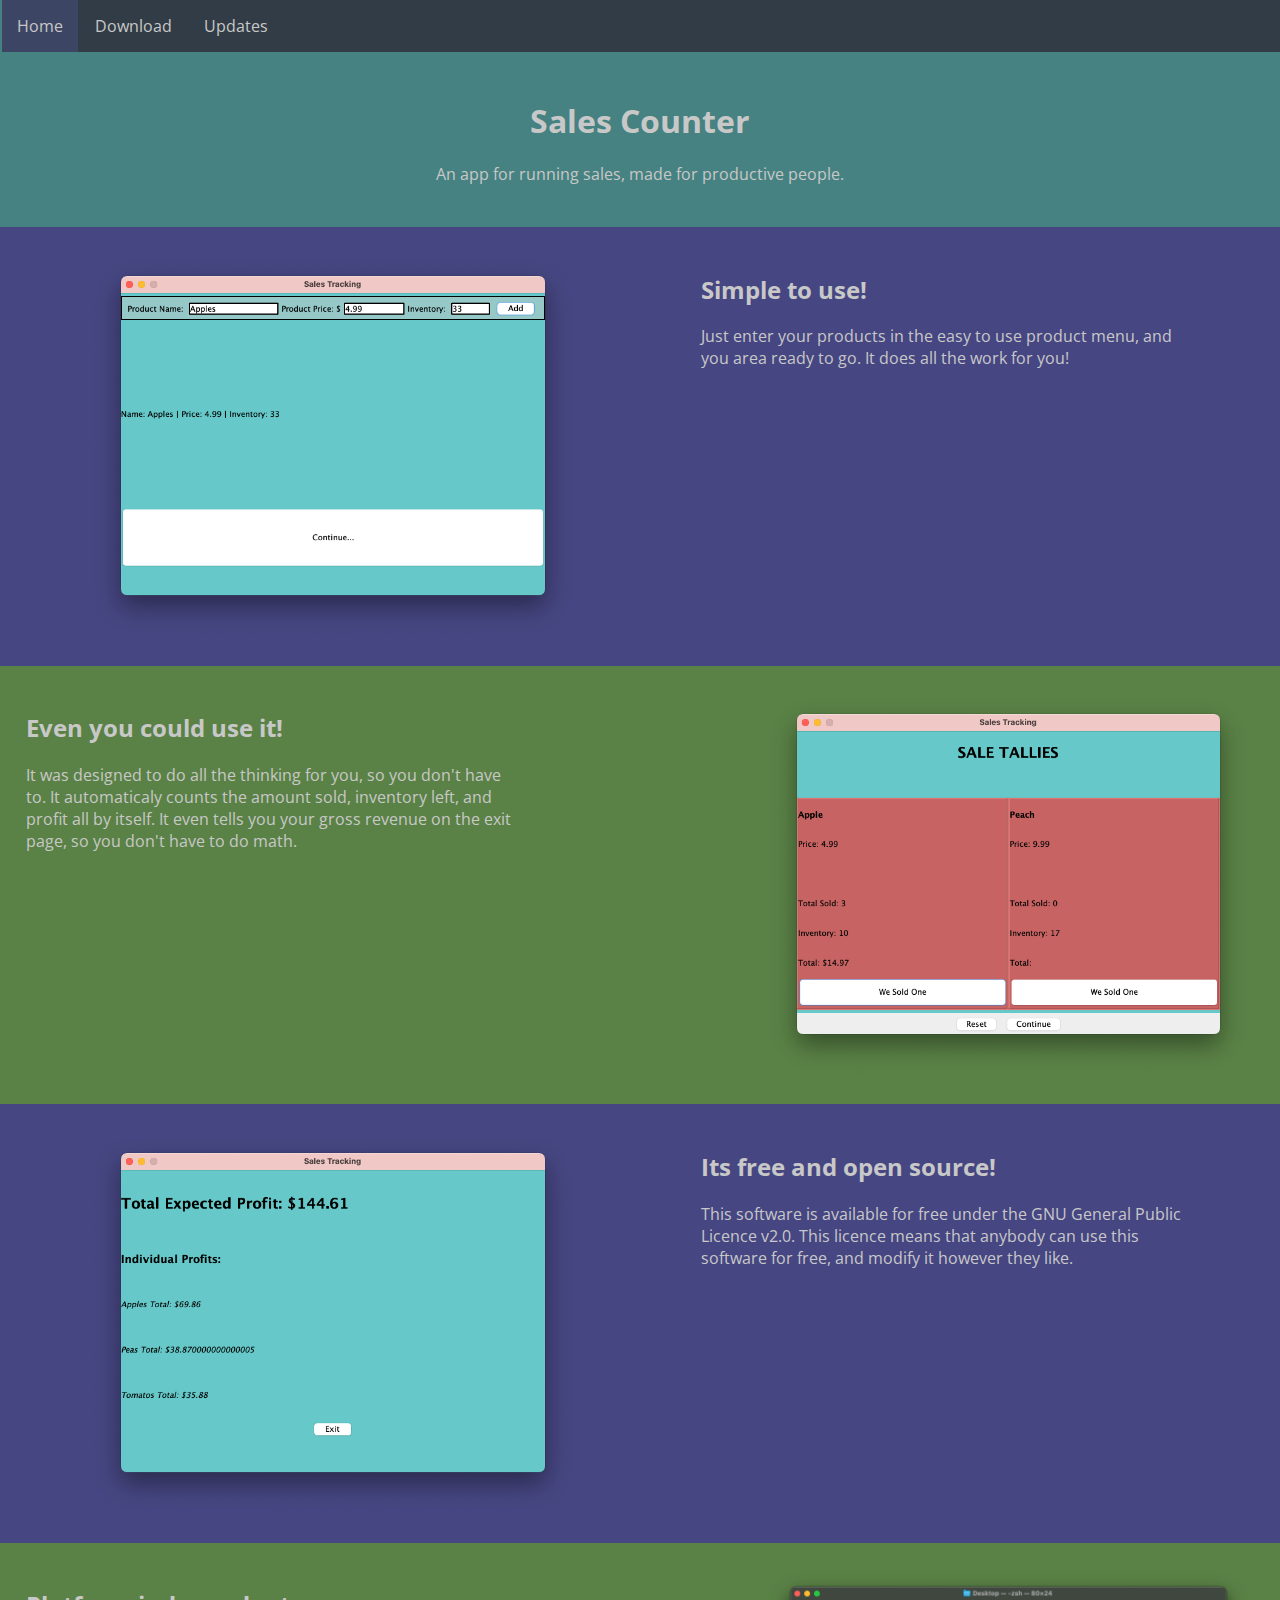
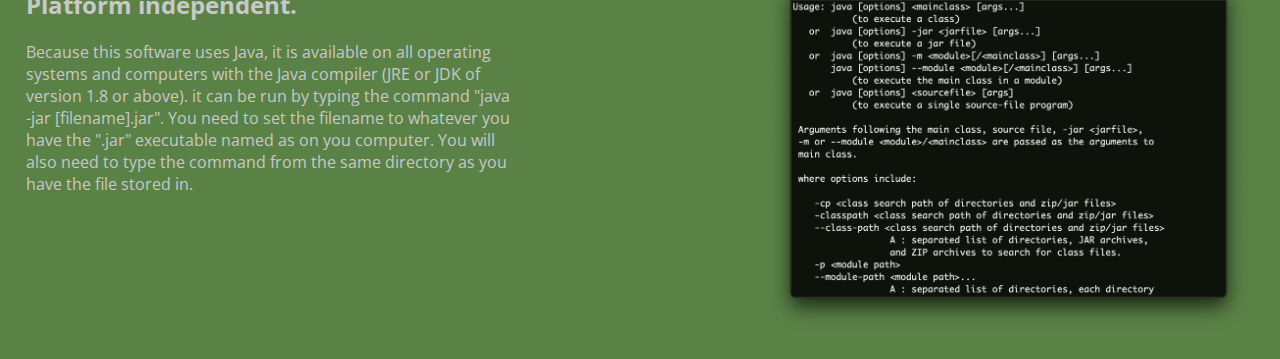
<file: docs/Sales_Site/index.html>
<!DOCTYPE html>
<html lang="en" dir="ltr">
<head>
     <meta charset="utf-8">
     <title>Sales Counter - Home</title>
     <link rel="stylesheet" href="css/nav.css" type="text/css">
     <link rel="stylesheet" href="css/index.css" type="text/css">

</head>
<body onscroll="swipeOut('move');">
     <div class="background"></div>


     <div class="nav">
          <a href="index.html">Home</a>
          <a href="download.html">Download</a>
		<a href="updates.html">Updates</a>
     </div>
     <div class="title" class="move">
          <h1>Sales Counter</h1>
          <p>An app for running sales, made for productive people.</p>
     </div>

    <!--Simple-->
    <div id="leftimg" class="move"> <img src="imgs/startmenu.png" alt="Setup menu for product.">
         <div class="text">
             <h2>Simple to use!</h2>
               <p>
                   Just enter your products in the easy to use product menu, and you area ready to go. It does all the work for you!
               </p>
          </div>
     </div>

     <!--automatic-->
     <div id="rightimg" class="move"> <img src="imgs/mainmenu.png" alt="Main menu">
         <div class="text">
              <h2>Even you could use it!</h2>
              <p>
                   It was designed to do all the thinking for you, so you don't have to. It automaticaly counts the amount sold, inventory left, and profit all by itself. It even tells you your gross revenue on the exit page, so you don't have to do math.
              </p>
          </div>
     </div>

     <!--free-->
     <div id="leftimg" class="move"> <img src="imgs/exitmenu.png" alt="Are you blind?">
          <div class="text">
               <h2>Its free and open source!</h2>
               <p>
                    This software is available for free under the GNU General Public Licence v2.0. This licence means that anybody can use this software for free, and modify it however they like.
               </p>
          </div>
     </div>

     <!--platform independent -->
     <div id="rightimg" class="move"> <img src="imgs/terminal.png" alt="random stuff i put in my shell">
          <div class="text">
               <h2>Platform independent.</h2>
               <p>
                    Because this software uses Java, it is available on all operating systems and computers with the Java compiler (JRE or JDK of version 1.8 or above). it can be run by typing the command "java -jar [filename].jar". You need to set the filename to whatever you have the ".jar" executable named as on you computer. You will also need to type the command from the same directory as you have the file stored in.
               </p>
          </div>
     </div>
  </body>

     <!--Window swipe function-->
     <script type="text/javascript">
          function swipeOut(className) {

              var items = document.getElementsByClassName(className);

               for(var i = 0, length = items.length; i < length; i++) {
                    items[i].style.transform = "translateX(" + swipeamount(items[i]) + "%)";
               }

          }

          function swipeamount (a) {
               var bounding = a.getBoundingClientRect();
               var out;

               //bottom
               if (bounding.top + (bounding.height / 2) > (window.innerHeight || document.documentElement.clientHeight)) {
                    out = 100 - ((document.documentElement.clientHeight - bounding.top) / (bounding.height / 2) * 100);
                    console.log(out);
                    out = -out;
               } else

               //top
               if (bounding.bottom - (bounding.height / 2) < 0) {
                    out = 100 - (bounding.bottom / (bounding.height / 2)  * 100);
               } else {
                    out = 0;
               }
               return out;
          }
     </script>
</html>
</file>
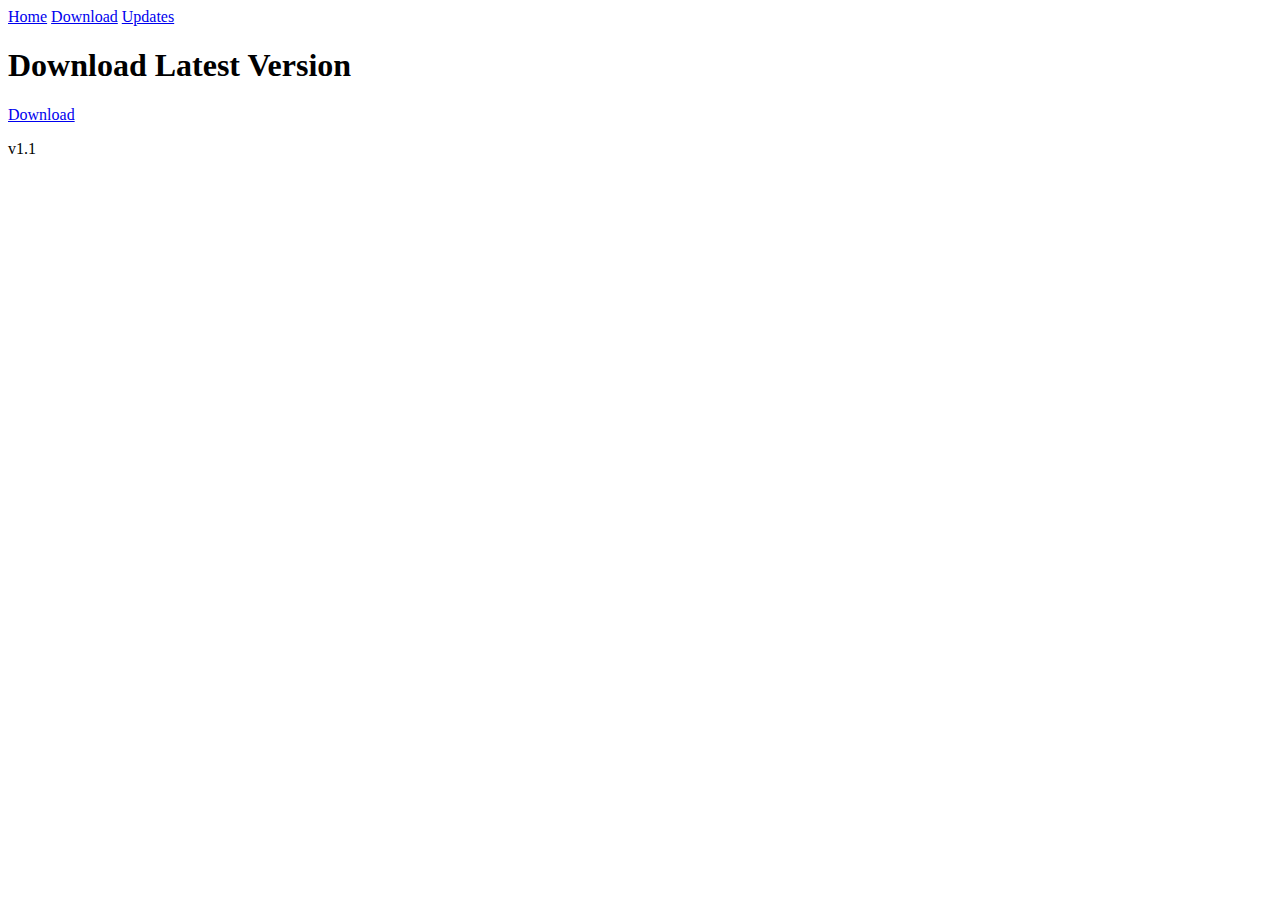
<file: docs/Sales_Site/download.html>
<!DOCTYPE html>
<html lang="en" dir="ltr">
  <head>
    <meta charset="utf-8">
    <title>Sales Counter - Download</title>
    <link rel="stylesheet" href="css/nav.scss">
    <link rel="stylesheet" href="css/download.scss">
  </head>
  <body>
	<div class="background">
	</div>
    <div class="nav">
         <a href="index.html">Home</a>
         <a href="download.html">Download</a>
	    <a href="updates.html">Updates</a>
    </div>

    <div class="dwnld">
	    <h1>Download Latest Version</h1>

	    <div class="btn">
		    <a href="https://github.com/MisterTeddyDev/SalesCounter/releases/download/v1.1/sales.jar">Download</a>
		    <p>v1.1</p>

	    </div>
    </div>

  </body>
</html>
</file>
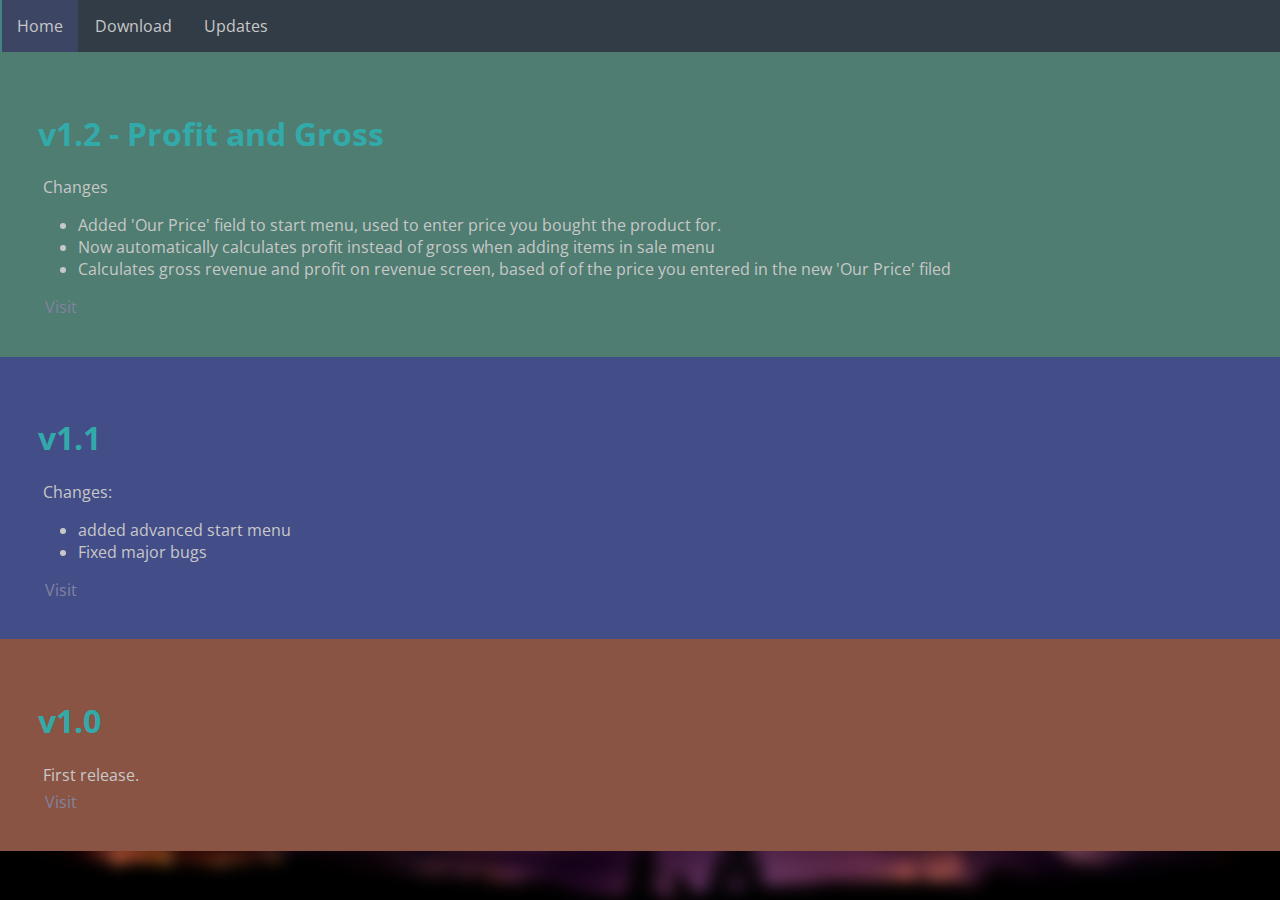
<file: docs/Sales_Site/updates.html>
<!DOCTYPE html>
<html lang="en" dir="ltr">
	<head>
		<meta charset="utf-8">
		<title>Sales Counter - Updates</title>
		<link rel="stylesheet" href="css/nav.css">
		<link rel="stylesheet" href="css/updates.css">
	</head>
	<body onscroll="swipeOut('update')" onload="setColours('update')">
		<div class="background"></div>

		<div class="nav">
	          <a href="index.html">Home</a>
	          <a href="download.html">Download</a>
			<a href="updates.html">Updates</a>
	     </div>
		
		<!-- NOTE: v1.2 -->
		<div class="update">
			<h1>v1.2 - Profit and Gross</h1>
			<p>Changes
				<ul>
					<li>Added 'Our Price' field to start menu, used to enter price you bought the product for.</li>
					<li>Now automatically calculates profit instead of gross when adding items in sale menu</li>
					<li>Calculates gross revenue and profit on revenue screen, based of of the price you entered in the new 'Our Price' filed</li>
				</ul>
			</p>
			<a href="https://github.com/MisterTeddyDev/SalesCounter/releases/tag/v1.1" target="_blank">Visit</a>
		</div>

		<!-- NOTE: v1.1 -->
		<div class="update">
			<h1>v1.1</h1>
			<p>Changes:
				<ul>
					<li>added advanced start menu</li>
					<li>Fixed major bugs</li>
				</ul>
			</p>
			<a href="https://github.com/MisterTeddyDev/SalesCounter/releases/tag/v1.1" target="_blank">Visit</a>
		</div>

		<!-- NOTE: v1.0 -->
		<div class="update">
			<h1>v1.0</h1>
			<p>First release.</p>
			<a href="https://github.com/MisterTeddyDev/SalesCounter/releases/tag/v1.0" target="_blank">Visit</a>
		</div>
	</body>

	<!--Window swipe function-->
	<script type="text/javascript">
		function swipeOut(className) {

		    var items = document.getElementsByClassName(className);

			for(var i = 0, length = items.length; i < length; i++) {
				items[i].style.transform = "translateX(" + swipeamount(items[i]) + "%)";
			}

		}

		function swipeamount (a) {
			var bounding = a.getBoundingClientRect();
			var out;

			//bottom
			if (bounding.top + (bounding.height / 2) > (window.innerHeight || document.documentElement.clientHeight)) {
				out = 100 - ((document.documentElement.clientHeight - bounding.top) / (bounding.height / 2) * 100);
				out = -out;
			} else

			//top
			if (bounding.bottom - (bounding.height / 2) < 0) {
				out = 100 - (bounding.bottom / (bounding.height / 2)  * 100);
			} else {
				out = 0;
			}
			return out;
		}

		//function to set colours of update divs to unique colours
		function setColours(className) {
			items = document.getElementsByClassName(className);

			for(let i = 0, length = items.length; i < length; i++) {
				var randomNum = (Math.round(Math.random() * 255));
				var randomNum2 = (Math.round(Math.random() * 20 + 20));
				items[i].style.backgroundColor = "hsl(" + randomNum + "," + randomNum2 + "%,40%)";
			}
		}
	</script>
</html>
</file>
<file: docs/Sales_Site/css/nav.css>
@import url('https://fonts.googleapis.com/css2?family=Open+Sans:ital,wght@0,300;0,400;0,700;1,400;1,700&display=swap');

body {
	margin: 0px;
	padding: 0px;
	font-family: 'Open Sans', sans-serif;
}

body .nav {
	color: rgb(200,200,200);
	margin: 0%;
	float: top;
	padding: 0px;
     z-index: 100;
     background-color: rgb(50, 60, 70);
     overflow: hidden;
     width: 100%;
}

body .nav a {
     display: inline-block;
     margin: inherit;
     background-color: rgb(50, 60, 70);
     overflow: hidden;
     padding: 15px;
     background-color: inherit;
     float:left;
     transition-duration: 0.4s;
     left: 0;
     color: inherit;
     border-left: 2px solid rgb(50,60,70);
     text-decoration: none;
     color: inherit;
}

body .nav a:hover {
     background-color: rgb(60,70,100);
     border-left: 2px solid rgb(70,130,130);
}
</file>
<file: docs/Sales_Site/css/index.css>
@import url('https://fonts.googleapis.com/css2?family=Open+Sans:ital,wght@0,300;0,400;0,700;1,400;1,700&display=swap');

.background {
     z-index: -1;
     position: fixed;
     min-width: 100%;
     min-height: 100%;
     background-color: rgb(50, 50, 50);
     background-image: url("bkimgs/mnbg.jpg");
     background-position: bottom;
     background-size: cover;
     background-repeat: no-repeat;
     filter: blur(10px);
     -webkit-filter: blur(10px;)
}
body {
     color: rgb(200, 200, 200);
     font-family: 'Open Sans', sans-serif;
     margin: 0px;
     background-color: black;
     overflow-x: hidden;
}

body .title {
     background-color: rgb(70,130,130);
     display:block;
     max-width: 100%;
     text-align: center;
     padding: 2%;
     margin: 0%;
}

/*left image*/
body #leftimg {
     margin-left: inherit;
     background-color: rgb(70,70,130);
     padding: 2%;
     overflow: hidden;
}

body #leftimg img {
     display: inline-block;
     float: left;
     max-width: 40%;
     max-height: auto;
     margin-left: 5%;
}

body #leftimg .text {
     display: inline-block;
     max-width: 40%;
     max-height: auto;
     float: right;
     margin-right: 5%;
}

/*right image*/
body #rightimg {
     margin-left: inherit;
     background-color: rgb(90,130,70);
     padding: 2%;
     overflow: hidden;
}

body #rightimg img {
     display: inline-block;
     float: right;
     max-width: 40%;
     max-height: auto;
     margin-left: 5%;
}

body #rightimg .text {
     display: inline-block;
     max-width: 40%;
     max-height: auto;
     float: left;
     margin-right: 5%;
}
</file>
<file: docs/Sales_Site/css/updates.css>
@import url('https://fonts.googleapis.com/css2?family=Open+Sans:ital,wght@0,300;0,400;0,700;1,400;1,700&display=swap');


.background {
	position: fixed;
	z-index: -1;
	min-width: 100%;
	min-height: 100%;
	background-color: black;
	background-image: url("bkimgs/mnbg.jpg");
	background-repeat: bottom;
	background-size: cover;
	background-repeat: no-repeat;
	filter: blur(8px);
}

body {
	background-color: black;
	color: rgb(200,200,200);
	font-family: 'Open Sans', sans-serif;
	margin: 0%;
	padding: 0%;
	overflow-x: hidden;
}

body .update {
	max-width: 100%;
	padding: 3%;
	margin: inherit;
}

body .update h1 {
	color: rgb(50,170,170);
}

body .update p {
	margin: 5px;
}

body .update a {
	padding: 7px;
	color: rgb(130, 130, 160);
	transition-duration: 0.4s;
	text-decoration: none;
}

body .update a:hover {
	color: rgb(200, 255, 255);
	text-decoration: underline;
}
</file>
